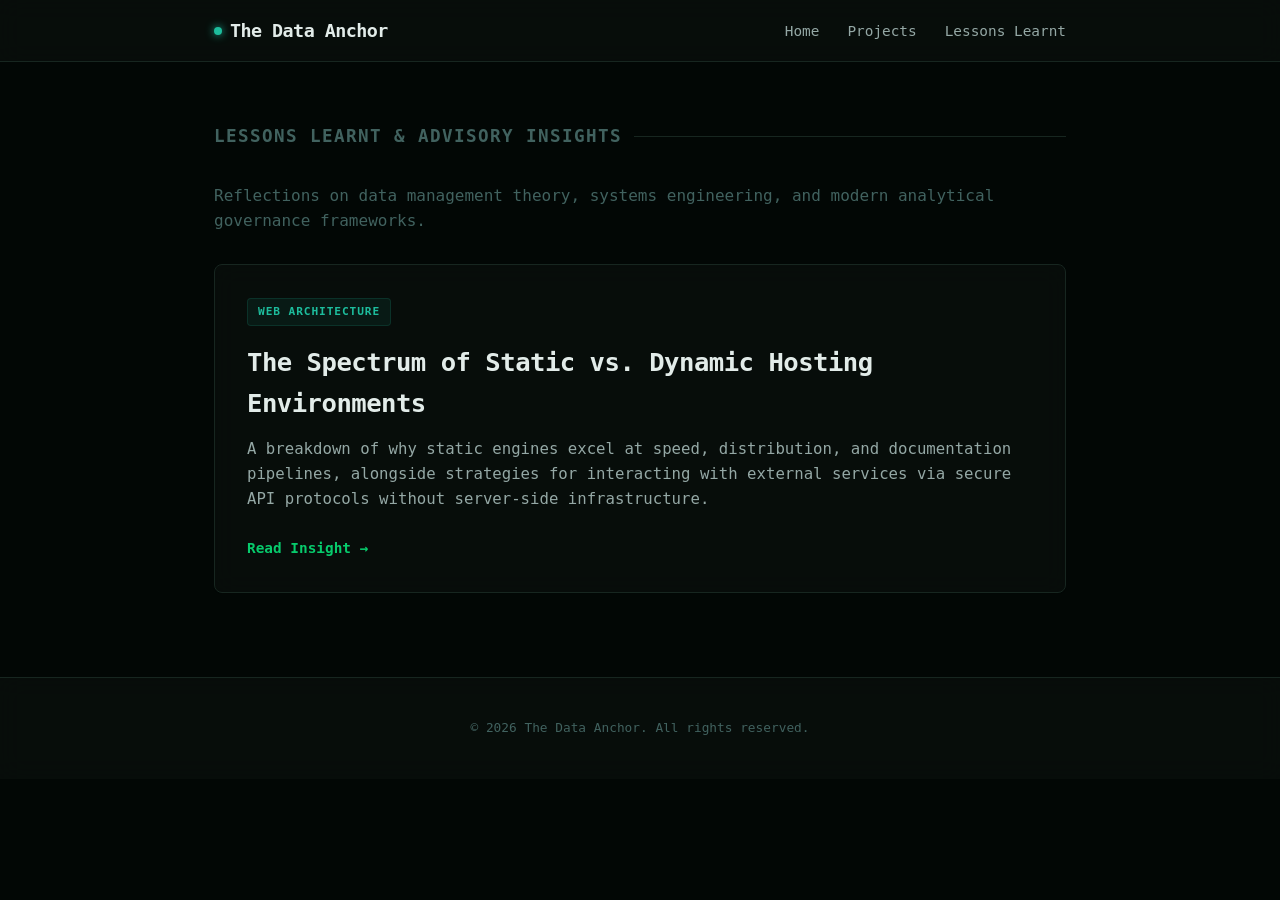
<file: lessons.html>
<!DOCTYPE html>
<html lang="en">
<head>
    <meta charset="UTF-8">
    <meta name="viewport" content="width=device-width, initial-scale=1.0">
    <title>Lessons Learnt | The Data Anchor</title>
    <link rel="stylesheet" href="CSS/style.css">
</head>
<body>

    <header>
        <nav class="nav-container">
            <div class="logo">The Data Anchor</div>
            <ul class="nav-links">
                <li><a href="index.html">Home</a></li>
                <li><a href="projects.html">Projects</a></li>
                <li><a href="lessons.html">Lessons Learnt</a></li>
            </ul>
        </nav>
    </header>

    <main class="content-container">
        <section class="section-block">
            <h2>Lessons Learnt & Advisory Insights</h2>
            <p style="color: var(--text-muted); margin-bottom: 30px;">Reflections on data management theory, systems engineering, and modern analytical governance frameworks.</p>

            <article class="project-card">
                <span class="category-tag">Web Architecture</span>
                <h3>The Spectrum of Static vs. Dynamic Hosting Environments</h3>
                <p>A breakdown of why static engines excel at speed, distribution, and documentation pipelines, alongside strategies for interacting with external services via secure API protocols without server-side infrastructure.</p>
                <a href="#" class="read-more">Read Insight &rarr;</a>
            </article>
        </section>
    </main>

    <footer>
        <p>&copy; 2026 The Data Anchor. All rights reserved.</p>
    </footer>

</body>
</html>
</file>
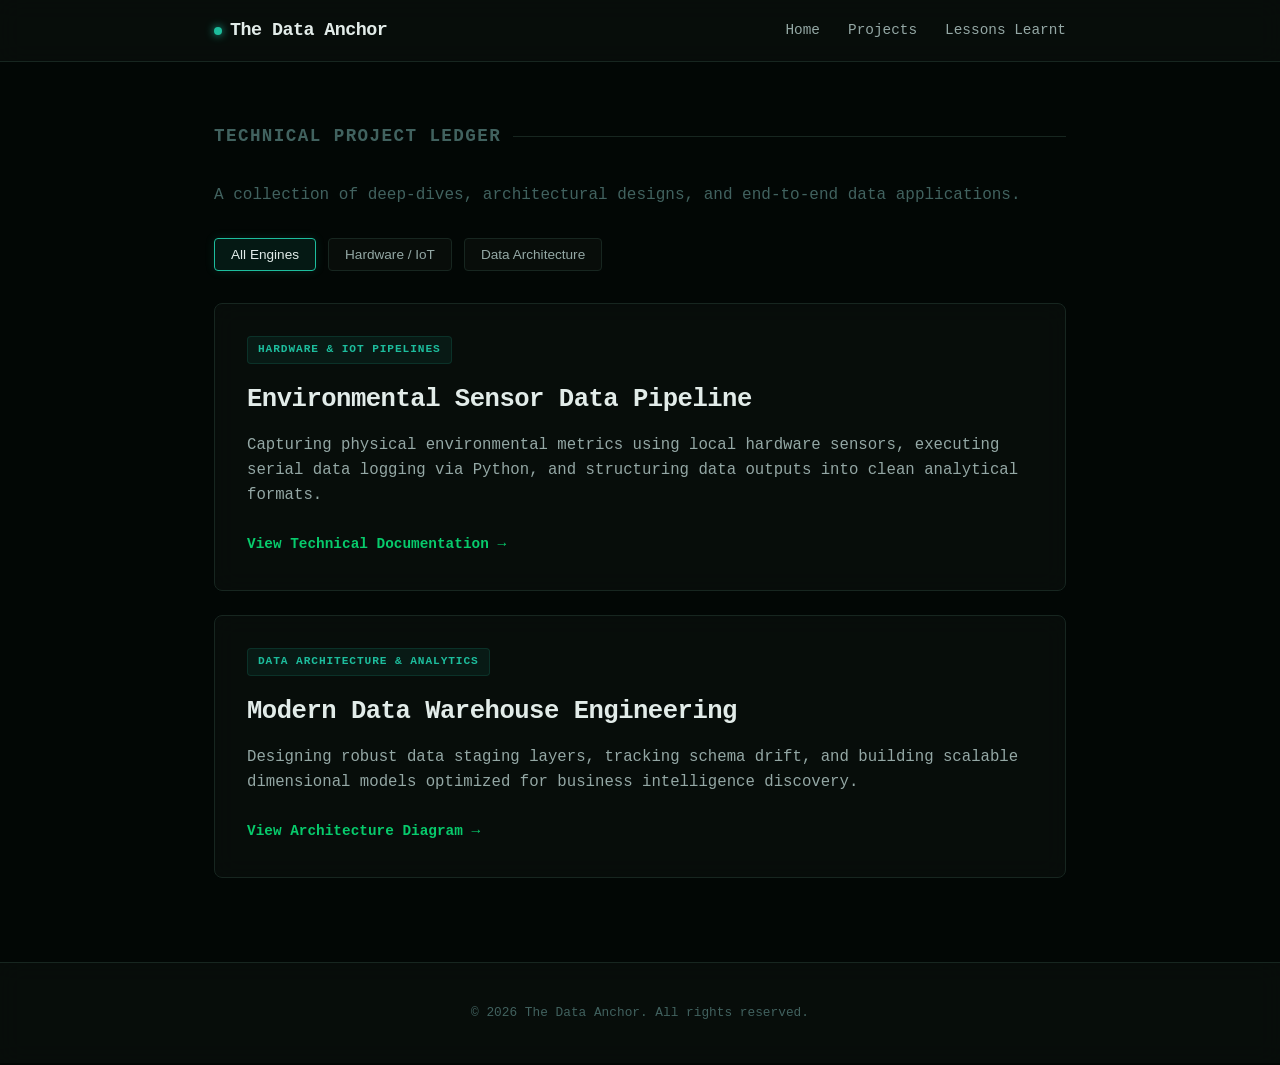
<file: projects.html>
<!DOCTYPE html>
<html lang="en">
<head>
    <meta charset="UTF-8">
    <meta name="viewport" content="width=device-width, initial-scale=1.0">
    <title>Projects | The Data Anchor</title>
    <link rel="stylesheet" href="CSS/style.css">
</head>
<body>

    <header>
        <nav class="nav-container">
            <div class="logo">The Data Anchor</div>
            <ul class="nav-links">
                <li><a href="index.html">Home</a></li>
                <li><a href="projects.html">Projects</a></li>
                <li><a href="lessons.html">Lessons Learnt</a></li>
            </ul>
        </nav>
    </header>

    <main class="content-container">
        <section class="section-block">
            <h2>Technical Project Ledger</h2>
            <p style="color: var(--text-muted); margin-bottom: 30px;">A collection of deep-dives, architectural designs, and end-to-end data applications.</p>

            <div class="filter-controls">
                <button class="filter-btn active" data-filter="all">All Engines</button>
                <button class="filter-btn" data-filter="hardware">Hardware / IoT</button>
                <button class="filter-btn" data-filter="architecture">Data Architecture</button>
            </div>

            <div class="projects-grid">
                
                <article class="project-card" data-category="hardware">
                    <span class="category-tag">Hardware & IoT Pipelines</span>
                    <h3>Environmental Sensor Data Pipeline</h3>
                    <p>Capturing physical environmental metrics using local hardware sensors, executing serial data logging via Python, and structuring data outputs into clean analytical formats.</p>
                    <a href="#" class="read-more">View Technical Documentation &rarr;</a>
                </article>

                <article class="project-card" data-category="architecture">
                    <span class="category-tag">Data Architecture & Analytics</span>
                    <h3>Modern Data Warehouse Engineering</h3>
                    <p>Designing robust data staging layers, tracking schema drift, and building scalable dimensional models optimized for business intelligence discovery.</p>
                    <a href="#" class="read-more">View Architecture Diagram &rarr;</a>
                </article>

            </div>
        </section>
    </main>

    <script src="JS/script.js"></script>

    <footer>
        <p>&copy; 2026 The Data Anchor. All rights reserved.</p>
    </footer>

</body>
</html>
</file>
<file: CSS/style.css>
/* ==========================================================================
   1. CORE DESIGN SYSTEM & THEME ARCHITECTURE
   ========================================================================== */

/* Default Dark Mode Theme State Tokens */
:root {
    /* Layout Surfaces */
    --bg-primary: #020705;           /* Deep slate/forest near-black */
    --bg-secondary: rgba(10, 17, 13, 0.7); /* Elevation layout surface color */
    --border-color: #172620;         /* Crisp, sharp engineering line borders */
    
    /* Typography Spectrum */
    --text-primary: #E2ECE9;         /* Crisp light silver-green for headers */
    --text-secondary: #94A8A5;       /* Muted gray-green for body copy descriptions */
    --text-muted: #41625F;           /* Deep tone for tags or metadata */
    
    /* Neon Tech Accents */
    --accent-color: #1DBD9D;         /* Striking cyber mint glow */
    --accent-success: #07CB6C;       /* High-visibility action green */
    
    --max-width: 900px;
}

/* Light Mode Overrides (Enhanced Contrast Tuning) */
[data-theme="light"] {
    /* Layout Surfaces */
    --bg-primary: #F4F7F6;
    --bg-secondary: #E6EDE9;         /* Darkened container backing for layout depth */
    --border-color: #B2C4C0;          /* Hardened line borders for distinct separation */
    
    /* Strict Typography Contrast Fixes */
    --text-primary: #0B1412;         /* Deep near-black slate for maximum readability */
    --text-secondary: #2C3E3A;       /* Hard charcoal green for descriptive body copy */
    --text-muted: #566D69;           /* Legible dark slate for tags and timestamps */
    
    /* Neon Tech Accents */
    --accent-color: #067D64;         /* Darkened emerald green to pass contrast checks */
    --accent-success: #036C39;
}

* {
    box-sizing: border-box;
    margin: 0;
    padding: 0;
}

body {
    font-family: -apple-system, BlinkMacSystemFont, "Segoe UI", Roboto, "SF Mono", Menlo, Consolas, monospace;
    color: var(--text-primary);
    background-color: var(--bg-primary);
    line-height: 1.6;
    -webkit-font-smoothing: antialiased;
    transition: background-color 0.3s ease, color 0.3s ease, border-color 0.3s ease;
}

/* --- GLOBAL THEME VARIABLE COUPLING --- */
h1, h2, h3, .hero-title {
    color: var(--text-primary);
    transition: color 0.3s ease;
}

p, .hero-description, .meta-item {
    color: var(--text-secondary);
    transition: color 0.3s ease;
}

/* For cards/containers that should pop off the main background layout */
.project-card, .newsletter-module, .form-container {
    background-color: var(--bg-secondary);
    border: 1px solid var(--border-color);
    transition: background-color 0.3s ease, border-color 0.3s ease, box-shadow 0.3s ease;
}

/* ==========================================================================
   2. HEADER & NAVIGATION (DASHBOARD COMPONENT STYLE)
   ========================================================================== */
header {
    background-color: var(--bg-secondary) !important;
    border-bottom: 1px solid var(--border-color);
    position: sticky;
    top: 0;
    z-index: 100;
    backdrop-filter: blur(12px);
    transition: background-color 0.3s ease, border-color 0.3s ease;
}

.nav-container {
    display: flex;
    justify-content: space-between;
    align-items: center;
    max-width: var(--max-width);
    margin: 0 auto;
    padding: 16px 24px;
}

.logo {
    font-weight: 700;
    font-size: 1.15rem;
    letter-spacing: -0.03em;
    color: var(--text-primary);
    display: flex;
    align-items: center;
    gap: 8px;
    transition: color 0.3s ease;
}

.logo::before {
    content: '';
    display: inline-block;
    width: 8px;
    height: 8px;
    background-color: var(--accent-color);
    border-radius: 50%;
    box-shadow: 0 0 8px var(--accent-color);
    transition: background-color 0.3s ease, box-shadow 0.3s ease;
}

.nav-links {
    list-style: none;
    display: flex;
    gap: 28px;
}

.nav-links a {
    text-decoration: none;
    color: var(--text-secondary);
    font-weight: 500;
    font-size: 0.9rem;
    transition: all 0.25s ease;
}

.nav-links a:hover {
    color: var(--accent-color);
}

/* ==========================================================================
   3. HERO SECTION (PLATFORM SIMULATION SPECS)
   ========================================================================== */
.hero-section {
    padding: 80px 24px 60px 24px;
    background: radial-gradient(circle at top right, rgba(1, 75, 39, 0.15) 0%, transparent 60%);
    border-bottom: 1px solid var(--border-color);
    transition: border-color 0.3s ease;
}

.hero-content {
    max-width: var(--max-width);
    margin: 0 auto;
}

.hero-content h1 {
    font-size: 2.8rem;
    font-weight: 800;
    letter-spacing: -0.04em;
    line-height: 1.1;
    margin-bottom: 16px;
}

.hero-content p {
    font-size: 1.1rem;
    max-width: 640px;
}

/* ==========================================================================
   4. DATA ENGINE CARD GRID
   ========================================================================== */
.content-container {
    max-width: var(--max-width);
    margin: 0 auto;
    padding: 60px 24px;
}

.section-block h2 {
    font-size: 1.1rem;
    font-weight: 600;
    letter-spacing: 0.08em;
    text-transform: uppercase;
    color: var(--text-muted);
    margin-bottom: 32px;
    display: flex;
    align-items: center;
    gap: 12px;
    transition: color 0.3s ease;
}

.section-block h2::after {
    content: '';
    flex-grow: 1;
    height: 1px;
    background-color: var(--border-color);
    transition: background-color 0.3s ease;
}

.project-card {
    border-radius: 8px;
    padding: 32px;
    margin-bottom: 24px;
    backdrop-filter: blur(12px);
    transition: background-color 0.3s ease, border-color 0.3s ease, box-shadow 0.3s ease, opacity 0.3s ease;
}

.project-card:hover {
    border-color: var(--accent-color);
    box-shadow: 0 0 15px rgba(29, 189, 157, 0.05);
}

.category-tag {
    display: inline-block;
    font-size: 0.7rem;
    font-weight: 700;
    text-transform: uppercase;
    letter-spacing: 0.08em;
    color: var(--accent-color);
    background-color: rgba(29, 189, 157, 0.08);
    padding: 4px 10px;
    border-radius: 4px;
    border: 1px solid rgba(29, 189, 157, 0.15);
    margin-bottom: 16px;
    transition: color 0.3s ease, background-color 0.3s ease, border-color 0.3s ease;
}

.project-card h3 {
    font-size: 1.6rem;
    font-weight: 700;
    letter-spacing: -0.02em;
    margin-bottom: 12px;
}

.project-card p {
    font-size: 0.98rem;
    margin-bottom: 24px;
}

.read-more {
    display: inline-flex;
    align-items: center;
    text-decoration: none;
    color: var(--accent-success);
    font-weight: 600;
    font-size: 0.9rem;
    gap: 6px;
    transition: gap 0.2s ease, color 0.3s ease;
}

.read-more:hover {
    gap: 10px; /* Moves arrow forward smoothly on hover */
}

/* ==========================================================================
   5. FOOTER
   ========================================================================== */
footer {
    border-top: 1px solid var(--border-color);
    padding: 40px 24px;
    text-align: center;
    background-color: var(--bg-secondary) !important;
    backdrop-filter: blur(12px);
    transition: background-color 0.3s ease, border-color 0.3s ease;
}

footer p {
    font-size: 0.8rem;
    color: var(--text-muted);
    transition: color 0.3s ease;
}

/* ==========================================================================
   6. INTERACTIVE COMPONENT STYLES (FILTERING DASHBOARD)
   ========================================================================== */
.filter-controls {
    display: flex;
    gap: 12px;
    margin-bottom: 32px;
    flex-wrap: wrap;
}

.filter-btn {
    background-color: var(--bg-secondary);
    color: var(--text-secondary);
    border: 1px solid var(--border-color);
    padding: 8px 16px;
    border-radius: 4px;
    font-size: 0.85rem;
    font-weight: 500;
    cursor: pointer;
    transition: all 0.2s ease;
}

.filter-btn:hover {
    color: var(--accent-color);
    border-color: var(--accent-color);
}

/* When a button is selected, give it the ZeBeyond vibrant glow profile */
.filter-btn.active {
    background-color: rgba(29, 189, 157, 0.1);
    color: var(--text-primary);
    border-color: var(--accent-color);
    box-shadow: 0 0 10px rgba(29, 189, 157, 0.15);
}

/* ==========================================================================
   7. NEWSLETTER SUBSCRIPTION MODULE
   ========================================================================== */
.newsletter-module {
    margin-top: 40px;
    border-radius: 8px;
    padding: 24px;
    display: flex;
    justify-content: space-between;
    align-items: center;
    gap: 24px;
    flex-wrap: wrap;
    backdrop-filter: blur(12px);
}

.newsletter-text h3 {
    font-size: 1.1rem;
    font-weight: 700;
    margin-bottom: 4px;
    letter-spacing: -0.01em;
}

.newsletter-text p {
    font-size: 0.9rem;
}

.newsletter-form {
    display: flex;
    gap: 12px;
    flex-grow: 1;
    max-width: 450px;
    border: 1px solid var(--border-color);
    border-radius: 4px;
}

.newsletter-input {
    background-color: var(--bg-primary);
    color: var(--text-primary);
    border: 1px solid var(--border-color);
    padding: 12px 16px;
    border-radius: 4px;
    font-size: 0.9rem;
    font-family: inherit;
    flex-grow: 1;
    transition: border-color 0.2s ease, box-shadow 0.2s ease, background-color 0.3s ease, color 0.3s ease;
}

.newsletter-input:focus {
    outline: none;
    border-color: var(--accent-color);
    box-shadow: 0 0 10px rgba(29, 189, 157, 0.15);
}

.newsletter-submit-btn {
    background-color: var(--accent-color);
    color: var(--bg-primary);
    border: none;
    padding: 12px 24px;
    border-radius: 4px;
    font-size: 0.9rem;
    font-weight: 700;
    cursor: pointer;
    transition: all 0.2s ease;
    white-space: nowrap;
}

.newsletter-submit-btn:hover {
    box-shadow: 0 0 15px rgba(7, 203, 108, 0.4);
    transform: translateY(-1px);
    opacity: 0.9;
}

.newsletter-submit-btn:active {
    transform: translateY(0);
}

#newsletterForm {
    transition: opacity 0.3s ease;
}

.status-message {
    display: none;
    opacity: 0;
    font-size: 0.95rem;
    font-family: "SF Mono", Menlo, Consolas, monospace;
    transition: opacity 0.3s ease;
    width: 100%;
}

.success-code {
    color: var(--accent-success);
    font-weight: 700;
    margin-right: 6px;
    text-shadow: 0 0 10px rgba(7, 203, 108, 0.3);
}

.success-email {
    color: var(--text-primary);
    font-weight: 600;
    border-bottom: 1px dashed var(--accent-color);
}

.terminal-blink {
    animation: blink 0.8s infinite steps(2, start);
    margin-left: 4px;
}

@keyframes blink {
    to { visibility: hidden; }
}

/* ==========================================================================
   8. BACKGROUND PARTICLE CANVAS INTEGRATION
   ========================================================================== */
#particleCanvas {
    position: fixed;
    top: 0;
    left: 0;
    width: 100vw;
    height: 100vh;
    z-index: -1;
    pointer-events: none; /* Allows users to click through the canvas */
}

.hero-section {
    background: radial-gradient(circle at top right, rgba(1, 75, 39, 0.15) 0%, transparent 60%);
}

/* ==========================================================================
   9. METADATA & DATA COMPLEXITY BADGES
   ========================================================================== */
.card-meta {
    display: flex;
    align-items: center;
    gap: 8px;
    margin-bottom: 12px;
    font-size: 0.8rem;
    font-weight: 500;
    letter-spacing: -0.01em;
}

.meta-divider {
    color: var(--text-muted);
    user-select: none;
    transition: color 0.3s ease;
}

.meta-badge {
    color: var(--text-primary);
    background-color: var(--border-color);
    border: 1px solid rgba(87, 125, 128, 0.3);
    padding: 2px 8px;
    border-radius: 4px;
    font-size: 0.72rem;
    font-weight: 600;
    text-transform: uppercase;
    letter-spacing: 0.02em;
    transition: all 0.3s ease;
}

/* ==========================================================================
   10. UPGRADED RADAR TOGGLE SWITCH SYSTEM
   ========================================================================== */
.theme-switch-wrapper {
    display: flex;
    align-items: center;
    justify-content: center;
}

.theme-switch {
    display: inline-block;
    height: 28px;
    position: relative;
    width: 56px;
    cursor: pointer;
}

.theme-switch input {
    display: none;
}

.slider-track {
    background-color: var(--bg-primary);
    border: 1px solid var(--border-color);
    bottom: 0;
    left: 0;
    position: absolute;
    right: 0;
    top: 0;
    transition: all 0.3s cubic-bezier(0.4, 0, 0.2, 1);
    border-radius: 30px;
    display: flex;
    justify-content: space-between;
    align-items: center;
    padding: 0 6px;
    font-size: 0.8rem;
    user-select: none;
}

.slider-knob {
    background-color: var(--text-primary);
    border-radius: 50%;
    bottom: 3px;
    height: 20px;
    left: 4px;
    position: absolute;
    transition: transform 0.3s cubic-bezier(0.4, 0, 0.2, 1), background-color 0.3s ease;
    width: 20px;
    z-index: 2;
}

.icon-sun, .icon-moon {
    font-size: 10px;
    z-index: 1;
    opacity: 0.6;
    transition: opacity 0.2s ease;
}

.theme-switch:hover .slider-track {
    border-color: var(--accent-color);
}

input:checked + .slider-track .slider-knob {
    transform: translateX(26px);
    background-color: var(--accent-color);
}

input:checked + .slider-track .icon-sun {
    opacity: 1;
}

input:not(:checked) + .slider-track .icon-moon {
    opacity: 1;
}
</file>
